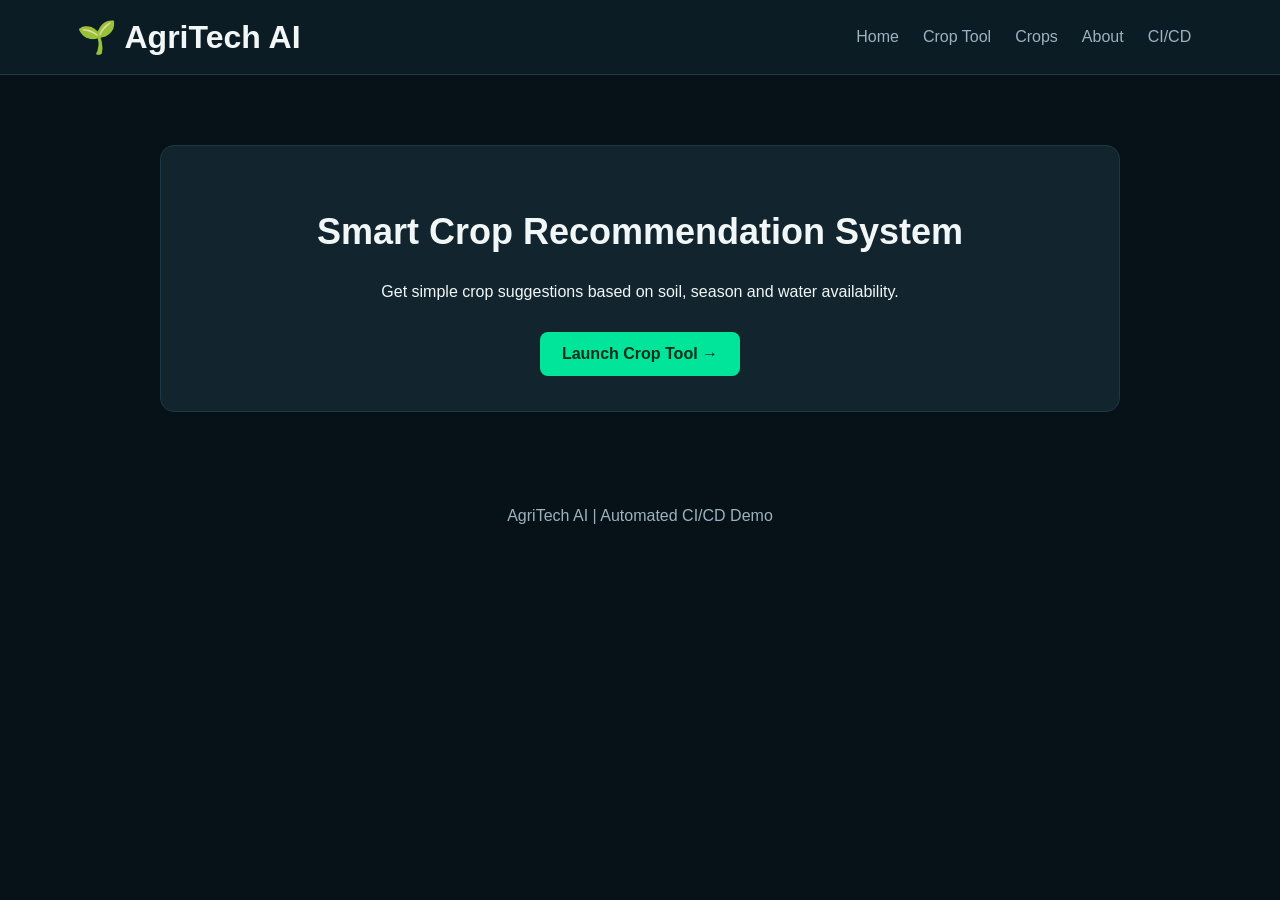
<file: index.html>
<!DOCTYPE html><html><head><meta charset="UTF-8"><meta name="viewport" content="width=device-width,initial-scale=1.0"><title>AgriTech AI</title><link rel="stylesheet" href="style.css"></head><body><header><h1>🌱 AgriTech AI</h1><nav><a href="index.html">Home</a><a href="recommender.html">Crop Tool</a><a href="crops.html">Crops</a><a href="about.html">About</a><a href="pipeline.html">CI/CD</a></nav></header><main><section class="hero"><h2>Smart Crop Recommendation System</h2><p>Get simple crop suggestions based on soil, season and water availability.</p><a class="btn" href="recommender.html">Launch Crop Tool →</a></section></main><footer>AgriTech AI | Automated CI/CD Demo</footer></body></html>
</file>
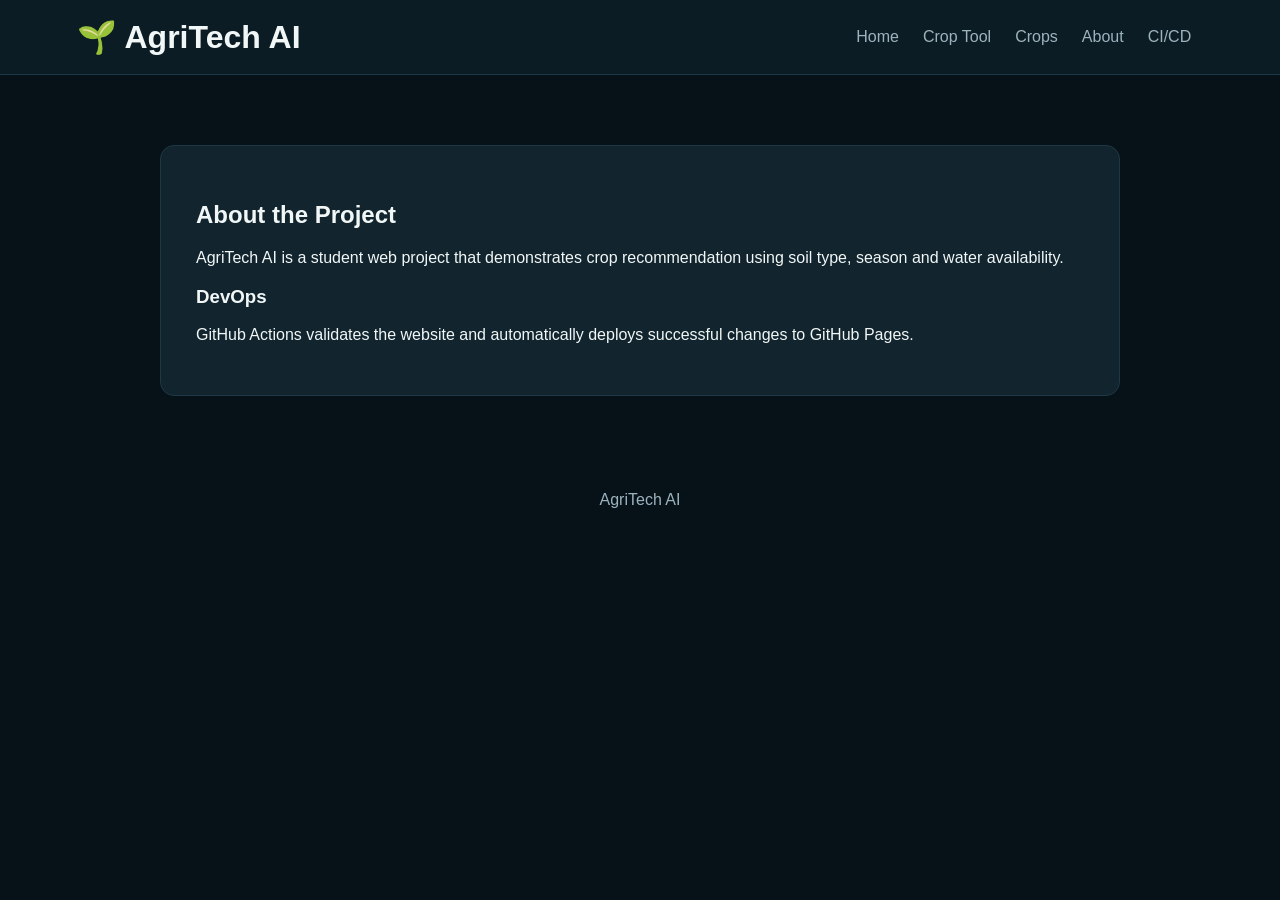
<file: about.html>
<!DOCTYPE html><html><head><meta charset="UTF-8"><meta name="viewport" content="width=device-width,initial-scale=1.0"><title>About</title><link rel="stylesheet" href="style.css"></head><body><header><h1>🌱 AgriTech AI</h1><nav><a href="index.html">Home</a><a href="recommender.html">Crop Tool</a><a href="crops.html">Crops</a><a href="about.html">About</a><a href="pipeline.html">CI/CD</a></nav></header><main><div class="card"><h2>About the Project</h2><p>AgriTech AI is a student web project that demonstrates crop recommendation using soil type, season and water availability.</p><h3>DevOps</h3><p>GitHub Actions validates the website and automatically deploys successful changes to GitHub Pages.</p></div></main><footer>AgriTech AI</footer></body></html>
</file>
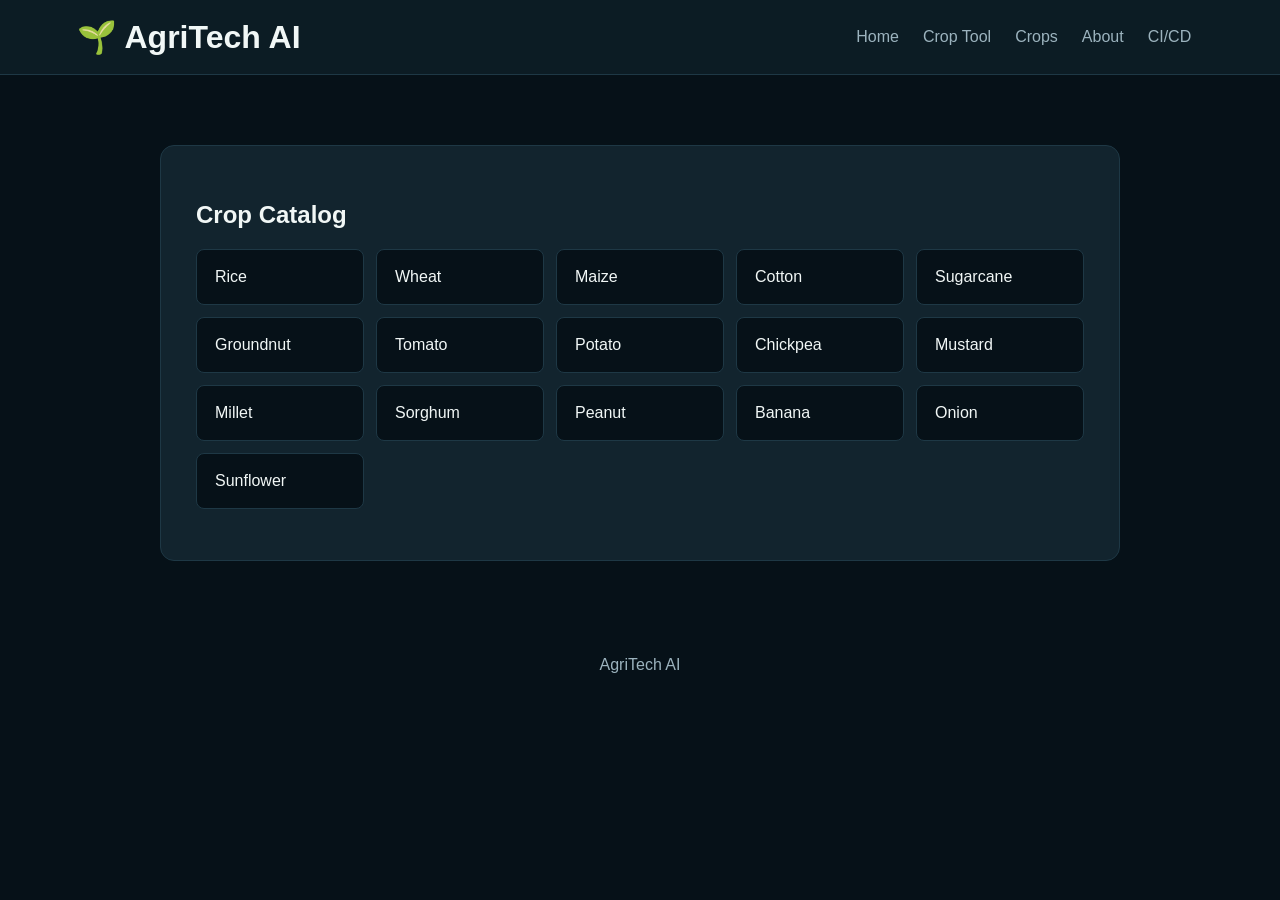
<file: crops.html>
<!DOCTYPE html><html><head><meta charset="UTF-8"><meta name="viewport" content="width=device-width,initial-scale=1.0"><title>Crop Catalog</title><link rel="stylesheet" href="style.css"></head><body><header><h1>🌱 AgriTech AI</h1><nav><a href="index.html">Home</a><a href="recommender.html">Crop Tool</a><a href="crops.html">Crops</a><a href="about.html">About</a><a href="pipeline.html">CI/CD</a></nav></header><main><div class="card"><h2>Crop Catalog</h2><ul class="grid"><li>Rice</li><li>Wheat</li><li>Maize</li><li>Cotton</li><li>Sugarcane</li><li>Groundnut</li><li>Tomato</li><li>Potato</li><li>Chickpea</li><li>Mustard</li><li>Millet</li><li>Sorghum</li><li>Peanut</li><li>Banana</li><li>Onion</li><li>Sunflower</li></ul></div></main><footer>AgriTech AI</footer></body></html>
</file>
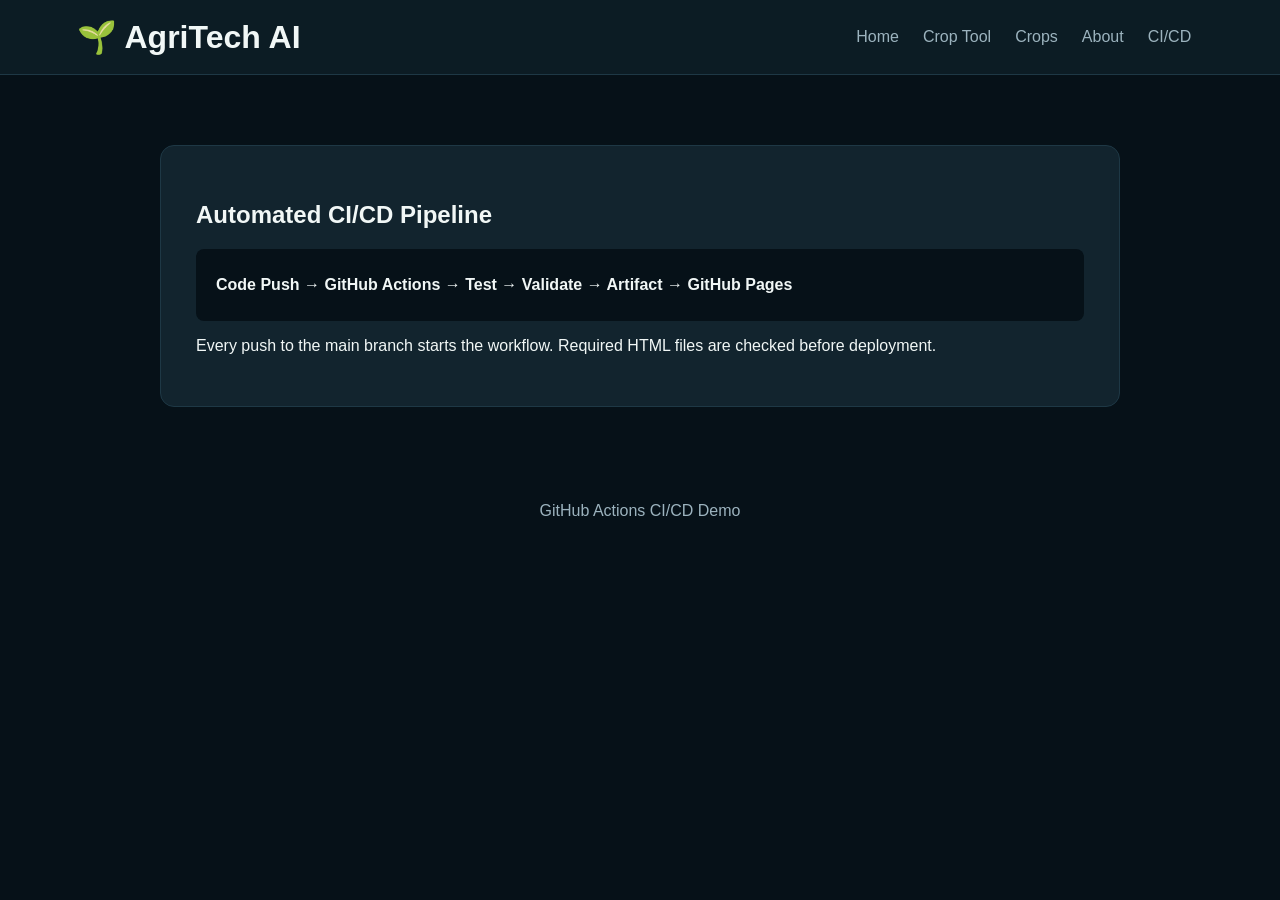
<file: pipeline.html>
<!DOCTYPE html><html><head><meta charset="UTF-8"><meta name="viewport" content="width=device-width,initial-scale=1.0"><title>CI/CD Pipeline</title><link rel="stylesheet" href="style.css"></head><body><header><h1>🌱 AgriTech AI</h1><nav><a href="index.html">Home</a><a href="recommender.html">Crop Tool</a><a href="crops.html">Crops</a><a href="about.html">About</a><a href="pipeline.html">CI/CD</a></nav></header><main><div class="card"><h2>Automated CI/CD Pipeline</h2><div class="flow">Code Push → GitHub Actions → Test → Validate → Artifact → GitHub Pages</div><p>Every push to the main branch starts the workflow. Required HTML files are checked before deployment.</p></div></main><footer>GitHub Actions CI/CD Demo</footer></body></html>
</file>
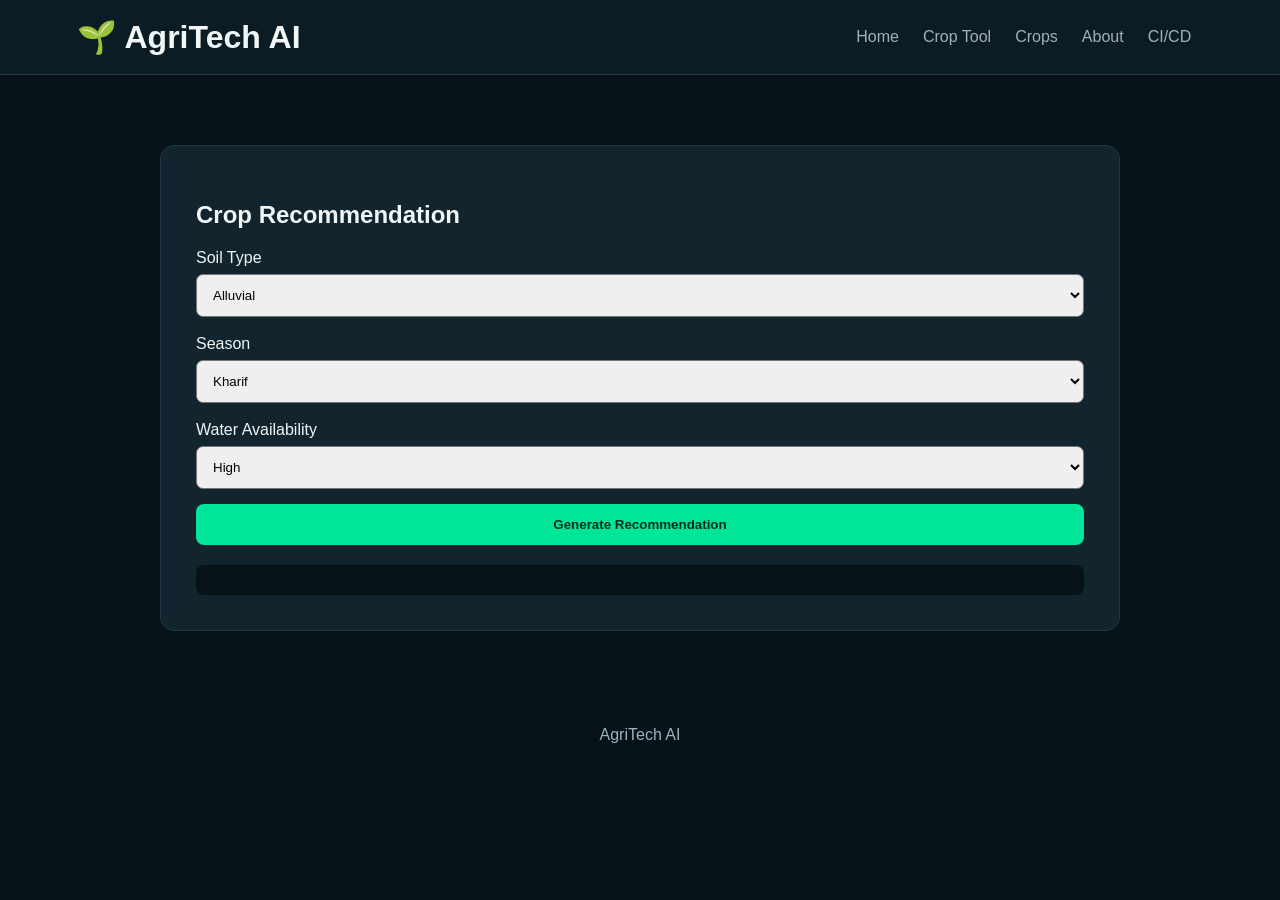
<file: recommender.html>
<!DOCTYPE html><html><head><meta charset="UTF-8"><meta name="viewport" content="width=device-width,initial-scale=1.0"><title>Crop Recommender</title><link rel="stylesheet" href="style.css"></head><body><header><h1>🌱 AgriTech AI</h1><nav><a href="index.html">Home</a><a href="recommender.html">Crop Tool</a><a href="crops.html">Crops</a><a href="about.html">About</a><a href="pipeline.html">CI/CD</a></nav></header><main><div class="card"><h2>Crop Recommendation</h2><label>Soil Type</label><select id="soil"><option>Alluvial</option><option>Black</option><option>Red</option><option>Clayey</option></select><label>Season</label><select id="season"><option>Kharif</option><option>Rabi</option><option>Zaid</option></select><label>Water Availability</label><select id="water"><option>High</option><option>Moderate</option><option>Low</option></select><button onclick="recommend()">Generate Recommendation</button><div id="result" class="result"></div></div></main><footer>AgriTech AI</footer><script src="script.js"></script></body></html>
</file>
<file: style.css>
*{box-sizing:border-box}body{margin:0;font-family:Arial,sans-serif;background:#061118;color:#f1f7f6;min-height:100vh}header{background:#0c1c24;padding:18px 6%;border-bottom:1px solid #1e3845;display:flex;justify-content:space-between;align-items:center;flex-wrap:wrap}header h1{margin:0}nav a{color:#9cb3be;text-decoration:none;margin:8px 12px;display:inline-block}nav a:hover{color:#00e599}main{max-width:1000px;margin:50px auto;padding:20px}.hero,.card{background:#12242e;border:1px solid #1e3845;border-radius:14px;padding:35px}.hero{text-align:center}.hero h2{font-size:36px}.btn,button{background:#00e599;color:#042f1a;border:0;border-radius:8px;padding:13px 22px;font-weight:bold;text-decoration:none;cursor:pointer;display:inline-block;margin-top:15px}label{display:block;margin-top:18px;margin-bottom:7px}select{width:100%;padding:12px;border-radius:7px}button{width:100%}.result{margin-top:20px;padding:15px;border-radius:8px;background:#061118}.grid{display:grid;grid-template-columns:repeat(auto-fit,minmax(150px,1fr));gap:12px;padding:0;list-style:none}.grid li{padding:18px;background:#061118;border:1px solid #1e3845;border-radius:8px}.flow{padding:20px;background:#061118;border-radius:8px;font-weight:bold;line-height:2}footer{text-align:center;padding:25px;color:#9cb3be;margin-top:30px}
</file>
